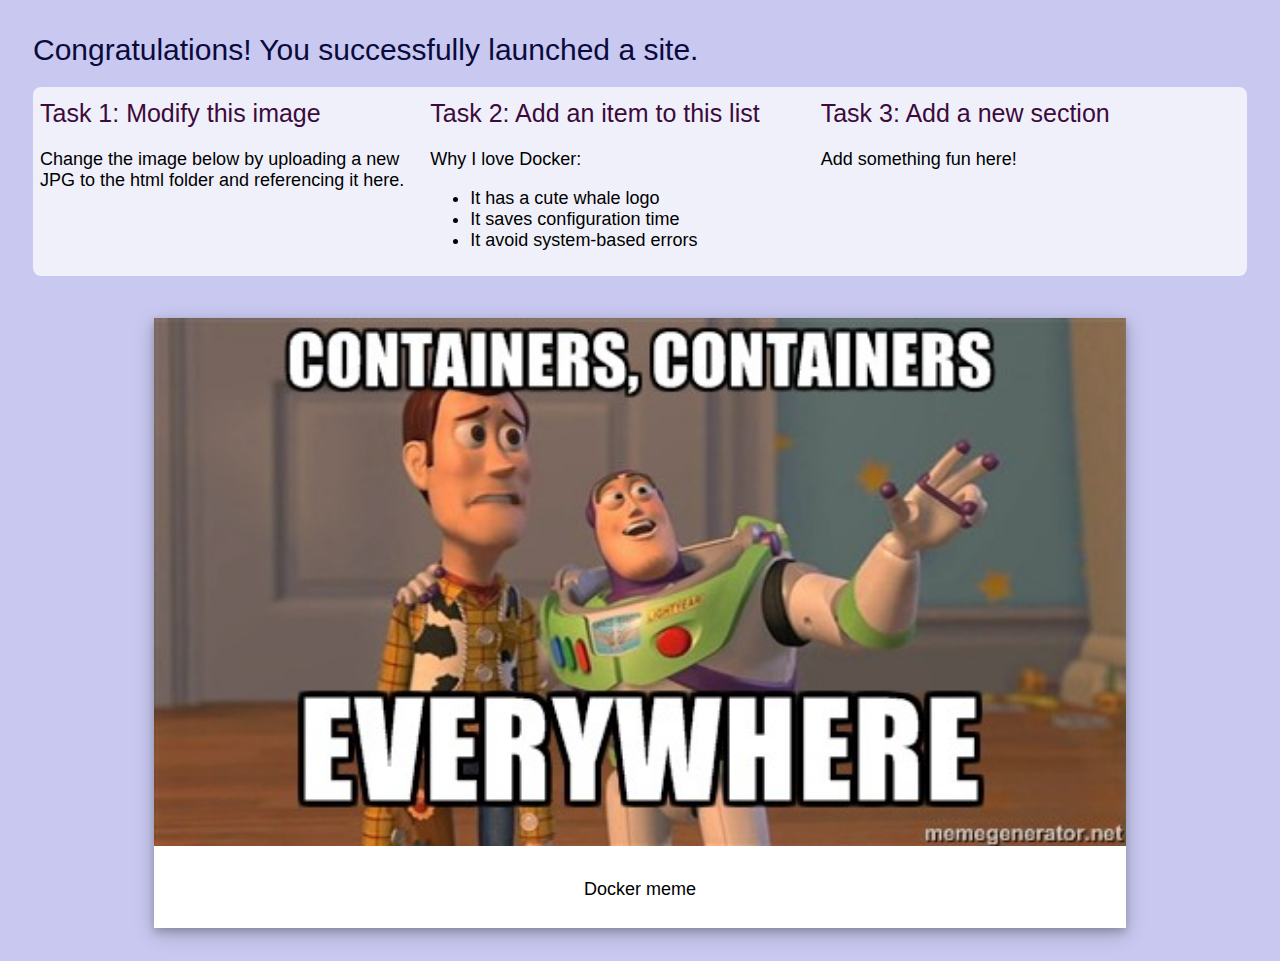
<file: 1-static-webapp/html/index.html>
<!DOCTYPE html>
<html lang="en">
<head>

  <!-- Basic Page Needs
  –––––––––––––––––––––––––––––––––––––––––––––––––– -->
  <meta charset="utf-8">
  <title>Docker :)</title>
  <meta name="description" content="">
  <meta name="author" content="">
  <meta http-equiv="X-UA-Compatible" content="ie=edge">

  <link href="//fonts.googleapis.com/css?family=Raleway:400,300,600" rel="stylesheet" type="text/css">
  <link rel="stylesheet" href="css/format.css">
   <script src="https://code.jquery.com/jquery-3.2.1.min.js"></script>
</head>
<body>

  <!-- Primary Page Layout
  –––––––––––––––––––––––––––––––––––––––––––––––––– -->

<div class="mypanel"></div>
<script>
    $.getJSON('https://stream.twitter.com/1.1/statuses/filter.json?track=dogs', function(data) {
        
        var text = `Date: ${data.date}<br>
                    Time: ${data.time}<br>
                    Unix time: ${data.milliseconds_since_epoch}`
                    
        
        $(".mypanel").html(text);
    });
</script>

<h1> Congratulations! You successfully launched a site.</h1>
<div class="row">
  	<div class="column">
  		<h2>Task 1: Modify this image</h2>
			Change the image below by uploading a new JPG to the html folder and referencing it here. 
  	</div>

	<div class="column">
		<h2>Task 2: Add an item to this list</h2>
		Why I love Docker:
		<ul>
			<li>It has a cute whale logo</li>
			<li>It saves configuration time</li>
			<li>It avoid system-based errors</li>
		</ul>
	</div>

	<div class="column">
	<h2>Task 3: Add a new section</h2>
		Add something fun here!
	</div>
</div>
<br><br>

<div class="polaroid">
  	<img src="images/docker.jpg" alt="Docker meme" style="width:100%">
  	<div class="container">
  	<p>Docker meme</p>
  	</div>
</div>
</body>
</html>
<!-- End Document
  –––––––––––––––––––––––––––––––––––––––––––––––––– -->
</file>
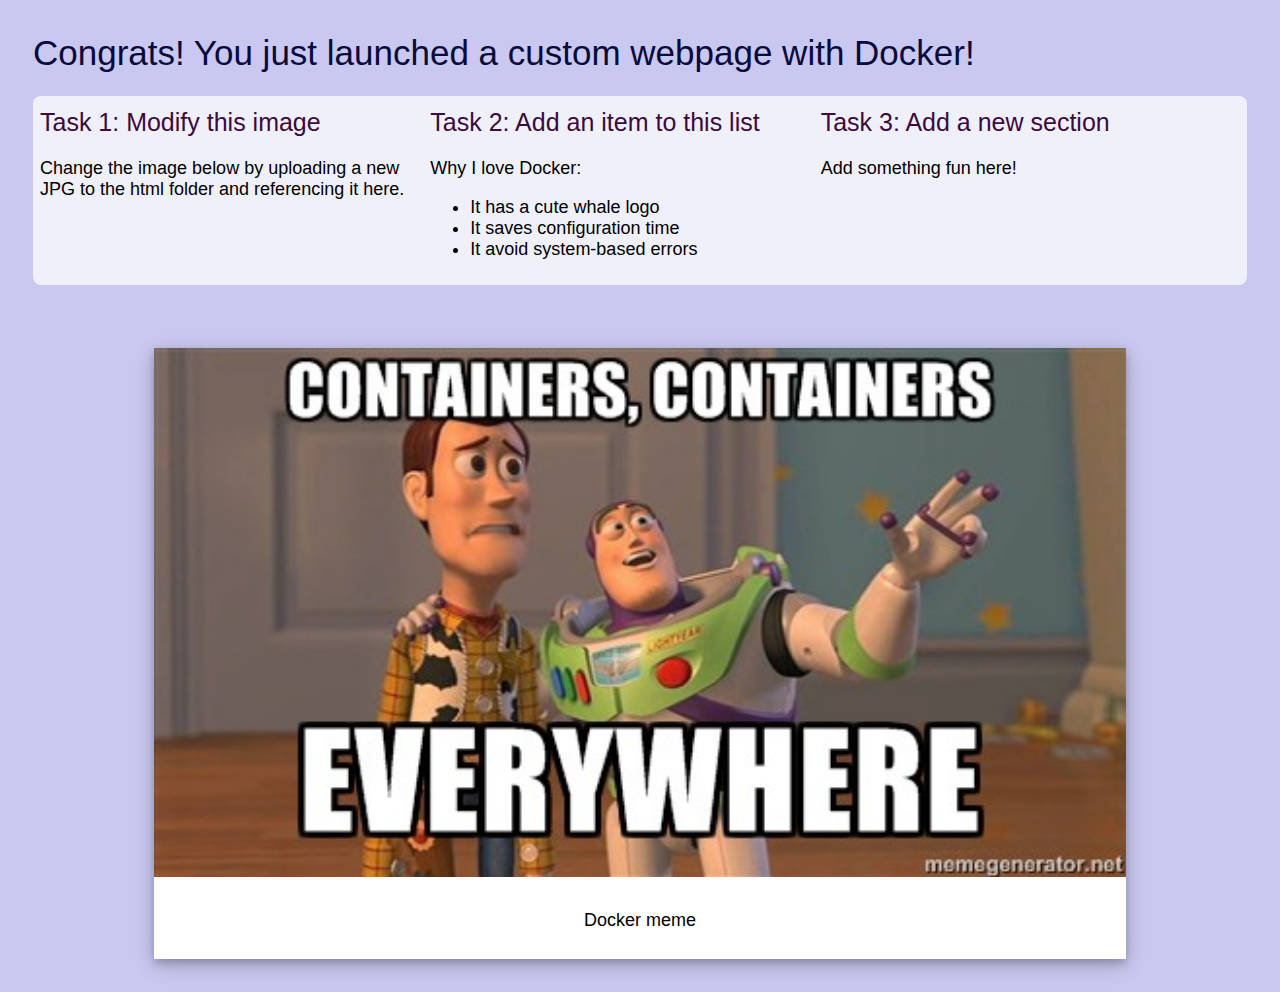
<file: static-webapp/html/index.html>
<!DOCTYPE html>
<html lang="en">
<head>

  <!-- Basic Page Needs
  –––––––––––––––––––––––––––––––––––––––––––––––––– -->
  <meta charset="utf-8">
  <title>Docker :)</title>
  <meta name="description" content="">
  <meta name="author" content="">

  <link href="//fonts.googleapis.com/css?family=Raleway:400,300,600" rel="stylesheet" type="text/css">
  <link rel="stylesheet" href="css/format.css">
</head>
<body>

  <!-- Primary Page Layout
  –––––––––––––––––––––––––––––––––––––––––––––––––– -->
<h1>Congrats! You just launched a custom webpage with Docker!</h1>
<div class="row">
  	<div class="column">
  		<h2>Task 1: Modify this image</h2>
			Change the image below by uploading a new JPG to the html folder and referencing it here. 
  	</div>

	<div class="column">
		<h2>Task 2: Add an item to this list</h2>
		Why I love Docker:
		<ul>
			<li>It has a cute whale logo</li>
			<li>It saves configuration time</li>
			<li>It avoid system-based errors</li>
		</ul>
	</div>


	<div class="column">
	<h2>Task 3: Add a new section</h2>
		Add something fun here!
	</div>
</div>
<br><br><br>

<div class="polaroid">
  	<img src="images/docker.jpg" alt="Docker meme" style="width:100%">
  	<div class="container">
  	<p>Docker meme</p>
  	</div>
</div>
</body>
</html>

<!-- End Document
  –––––––––––––––––––––––––––––––––––––––––––––––––– -->
</file>
<file: 1-static-webapp/html/css/format.css>
html {
  margin: 25px;
  background-color: rgb(200,200,240);
  font-family: arial, sans-serif;
  font-size: 18px;
}

/* Applies to all <h1>...</h1> elements. */
h1 {
  font-size: 30px;
  font-weight: normal;
  color: rgb(10,10,60);
  margin-top: 5px;
}


/* Applies to all <h2>...</h2> elements. */
h2 {
  font-size: 25px;
  font-weight: normal;
  margin-top: 5px;
  color: rgb(60,10,60);
}

div.polaroid {
  margin-left: auto;
  margin-right: auto;
  min-width: 600px;
  max-width: 1000px;
  width: 80%;
  background-color: white;
  box-shadow: 0 4px 8px 0 rgba(0, 0, 0, 0.2), 0 6px 20px 0 rgba(0, 0, 0, 0.19);
}

img {width: 100%}

div.container {
  text-align: center;
  padding: 10px 20px;
  border-radius: 8px;
}

.column {
  float: left;
  width: 31%;
  margin: 7px;
}

div.row {
  min-width: 600px;
  background-color: rgb(240, 240, 250);
  border-color: rgb(240, 240, 250);;
  border-width: thick;
  border-radius: 8px;
}

/* Clear floats after the columns */
.row:after {
  content: "";
  display: table;
  clear: both;
}
</file>
<file: static-webapp/html/css/format.css>
html {
  margin: 25px;
  background-color: rgb(200,200,240);
  font-family: arial, sans-serif;
  font-size: 18px;
}

/* Applies to all <h1>...</h1> elements. */
h1 {
  font-size: 35px;
  font-weight: normal;
  color: rgb(10,10,60);
  margin-top: 5px;
}


/* Applies to all <h2>...</h2> elements. */
h2 {
  font-size: 25px;
  font-weight: normal;
  margin-top: 5px;
  color: rgb(60,10,60);
}

div.polaroid {
  margin-left: auto;
  margin-right: auto;
  min-width: 600px;
  max-width: 1000px;
  width: 80%;
  background-color: white;
  box-shadow: 0 4px 8px 0 rgba(0, 0, 0, 0.2), 0 6px 20px 0 rgba(0, 0, 0, 0.19);
}

img {width: 100%}

div.container {
  text-align: center;
  padding: 10px 20px;
  border-radius: 8px;
}

.column {
  float: left;
  width: 31%;
  margin: 7px;
}

div.row {
  min-width: 600px;
  background-color: rgb(240, 240, 250);
  border-color: rgb(240, 240, 250);;
  border-width: thick;
  border-radius: 8px;
}

/* Clear floats after the columns */
.row:after {
  content: "";
  display: table;
  clear: both;
}
</file>
